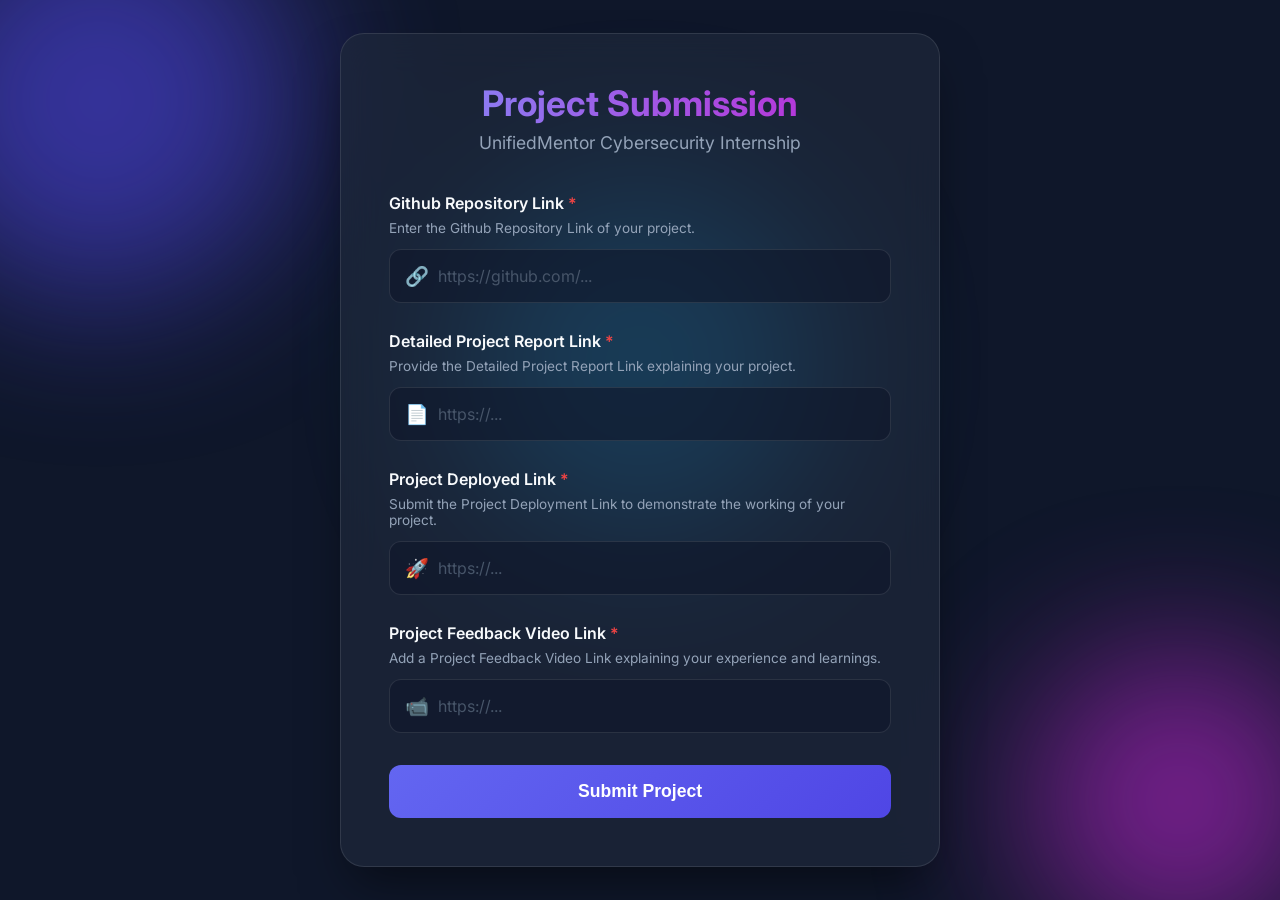
<file: web_form/index.html>
<!DOCTYPE html>
<html lang="en">
<head>
    <meta charset="UTF-8">
    <meta name="viewport" content="width=device-width, initial-scale=1.0">
    <title>Project Submission Form</title>
    <link href="https://fonts.googleapis.com/css2?family=Inter:wght@300;400;500;600;700&display=swap" rel="stylesheet">
    <link rel="stylesheet" href="style.css">
</head>
<body>
    <div class="background-shapes">
        <div class="shape shape-1"></div>
        <div class="shape shape-2"></div>
        <div class="shape shape-3"></div>
    </div>
    
    <div class="container">
        <header class="form-header">
            <h1>Project Submission</h1>
            <p>UnifiedMentor Cybersecurity Internship</p>
        </header>

        <form id="submissionForm" novalidate>
            <div class="form-group">
                <label for="githubLink">Github Repository Link <span class="required">*</span></label>
                <p class="description">Enter the Github Repository Link of your project.</p>
                <div class="input-wrapper">
                    <input type="url" id="githubLink" name="githubLink" placeholder="https://github.com/..." required pattern="^https://.*">
                    <span class="icon">🔗</span>
                </div>
                <div class="error-message">Must be a valid URL starting with https://</div>
            </div>

            <div class="form-group">
                <label for="reportLink">Detailed Project Report Link <span class="required">*</span></label>
                <p class="description">Provide the Detailed Project Report Link explaining your project.</p>
                <div class="input-wrapper">
                    <input type="url" id="reportLink" name="reportLink" placeholder="https://..." required pattern="^https://.*">
                    <span class="icon">📄</span>
                </div>
                <div class="error-message">Must be a valid URL starting with https://</div>
            </div>

            <div class="form-group">
                <label for="deployedLink">Project Deployed Link <span class="required">*</span></label>
                <p class="description">Submit the Project Deployment Link to demonstrate the working of your project.</p>
                <div class="input-wrapper">
                    <input type="url" id="deployedLink" name="deployedLink" placeholder="https://..." required pattern="^https://.*">
                    <span class="icon">🚀</span>
                </div>
                <div class="error-message">Must be a valid URL starting with https://</div>
            </div>

            <div class="form-group">
                <label for="videoLink">Project Feedback Video Link <span class="required">*</span></label>
                <p class="description">Add a Project Feedback Video Link explaining your experience and learnings.</p>
                <div class="input-wrapper">
                    <input type="url" id="videoLink" name="videoLink" placeholder="https://..." required pattern="^https://.*">
                    <span class="icon">📹</span>
                </div>
                <div class="error-message">Must be a valid URL starting with https://</div>
            </div>

            <button type="submit" class="submit-btn">
                <span>Submit Project</span>
                <div class="spinner"></div>
            </button>
            <div id="successMessage" class="success-message">
                Submission successful! 🎉
            </div>
        </form>
    </div>

    <script src="script.js"></script>
</body>
</html>
</file>
<file: web_form/style.css>
:root {
    --primary: #6366f1;
    --primary-hover: #4f46e5;
    --bg-dark: #0f172a;
    --bg-card: rgba(30, 41, 59, 0.7);
    --text-main: #f8fafc;
    --text-muted: #94a3b8;
    --error: #ef4444;
    --success: #10b981;
    --border: rgba(255, 255, 255, 0.1);
}

* {
    margin: 0;
    padding: 0;
    box-sizing: border-box;
}

body {
    font-family: 'Inter', sans-serif;
    background-color: var(--bg-dark);
    color: var(--text-main);
    min-height: 100vh;
    display: flex;
    justify-content: center;
    align-items: center;
    overflow-x: hidden;
    position: relative;
    padding: 2rem 1rem;
}

/* Background animated shapes */
.background-shapes {
    position: fixed;
    top: 0;
    left: 0;
    width: 100%;
    height: 100%;
    z-index: -1;
    overflow: hidden;
}

.shape {
    position: absolute;
    filter: blur(80px);
    border-radius: 50%;
    animation: float 20s infinite;
    opacity: 0.6;
}

.shape-1 {
    background: #4f46e5;
    width: 400px;
    height: 400px;
    top: -100px;
    left: -100px;
    animation-delay: 0s;
}

.shape-2 {
    background: #c026d3;
    width: 300px;
    height: 300px;
    bottom: -50px;
    right: -50px;
    animation-delay: -5s;
}

.shape-3 {
    background: #0ea5e9;
    width: 350px;
    height: 350px;
    top: 40%;
    left: 50%;
    transform: translate(-50%, -50%);
    animation-delay: -10s;
}

@keyframes float {
    0%, 100% { transform: translate(0, 0) scale(1); }
    33% { transform: translate(30px, -50px) scale(1.1); }
    66% { transform: translate(-20px, 20px) scale(0.9); }
}

.container {
    width: 100%;
    max-width: 600px;
    background: var(--bg-card);
    backdrop-filter: blur(20px);
    -webkit-backdrop-filter: blur(20px);
    border: 1px solid var(--border);
    border-radius: 24px;
    padding: 3rem;
    box-shadow: 0 25px 50px -12px rgba(0, 0, 0, 0.5);
    animation: slideUp 0.6s ease-out;
}

@keyframes slideUp {
    from { opacity: 0; transform: translateY(30px); }
    to { opacity: 1; transform: translateY(0); }
}

.form-header {
    text-align: center;
    margin-bottom: 2.5rem;
}

.form-header h1 {
    font-size: 2.2rem;
    font-weight: 700;
    margin-bottom: 0.5rem;
    background: linear-gradient(to right, #818cf8, #c026d3);
    -webkit-background-clip: text;
    background-clip: text;
    -webkit-text-fill-color: transparent;
    color: transparent;
}

.form-header p {
    color: var(--text-muted);
    font-size: 1.1rem;
}

.form-group {
    margin-bottom: 1.8rem;
}

label {
    display: block;
    font-weight: 600;
    margin-bottom: 0.4rem;
    font-size: 1rem;
}

.required {
    color: var(--error);
}

.description {
    font-size: 0.85rem;
    color: var(--text-muted);
    margin-bottom: 0.8rem;
}

.input-wrapper {
    position: relative;
    display: flex;
    align-items: center;
}

.input-wrapper .icon {
    position: absolute;
    left: 1rem;
    font-size: 1.2rem;
    color: var(--text-muted);
    transition: all 0.3s ease;
}

input[type="url"] {
    width: 100%;
    padding: 1rem 1rem 1rem 3rem;
    background: rgba(15, 23, 42, 0.6);
    border: 1px solid var(--border);
    border-radius: 12px;
    color: var(--text-main);
    font-size: 1rem;
    font-family: inherit;
    transition: all 0.3s ease;
}

input[type="url"]:focus {
    outline: none;
    border-color: var(--primary);
    box-shadow: 0 0 0 4px rgba(99, 102, 241, 0.15);
    background: rgba(15, 23, 42, 0.8);
}

.input-wrapper:focus-within .icon {
    transform: scale(1.1);
    color: var(--primary);
}

input[type="url"]::placeholder {
    color: #475569;
}

.error-message {
    color: var(--error);
    font-size: 0.85rem;
    margin-top: 0.5rem;
    display: none;
    animation: fadeIn 0.3s ease;
}

.form-group.invalid input {
    border-color: var(--error);
}

.form-group.invalid .error-message {
    display: block;
}

.form-group.valid input {
    border-color: var(--success);
}

.submit-btn {
    width: 100%;
    padding: 1rem;
    background: linear-gradient(135deg, var(--primary), var(--primary-hover));
    color: white;
    border: none;
    border-radius: 12px;
    font-size: 1.1rem;
    font-weight: 600;
    cursor: pointer;
    transition: all 0.3s ease;
    display: flex;
    justify-content: center;
    align-items: center;
    margin-top: 2rem;
    position: relative;
    overflow: hidden;
}

.submit-btn:hover {
    transform: translateY(-2px);
    box-shadow: 0 10px 25px -5px rgba(99, 102, 241, 0.4);
}

.submit-btn:active {
    transform: translateY(0);
}

.spinner {
    display: none;
    width: 20px;
    height: 20px;
    border: 3px solid rgba(255,255,255,0.3);
    border-radius: 50%;
    border-top-color: white;
    animation: spin 1s ease-in-out infinite;
    margin-left: 10px;
}

@keyframes spin {
    to { transform: rotate(360deg); }
}

.submit-btn.loading span {
    display: none;
}

.submit-btn.loading .spinner {
    display: block;
}

.success-message {
    display: none;
    text-align: center;
    color: var(--success);
    font-weight: 600;
    margin-top: 1.5rem;
    padding: 1rem;
    background: rgba(16, 185, 129, 0.1);
    border: 1px solid rgba(16, 185, 129, 0.2);
    border-radius: 12px;
    animation: slideUp 0.4s ease;
}

@keyframes fadeIn {
    from { opacity: 0; transform: translateY(-5px); }
    to { opacity: 1; transform: translateY(0); }
}

@media (max-width: 640px) {
    .container {
        padding: 2rem 1.5rem;
    }
    
    .form-header h1 {
        font-size: 1.8rem;
    }
}
</file>
